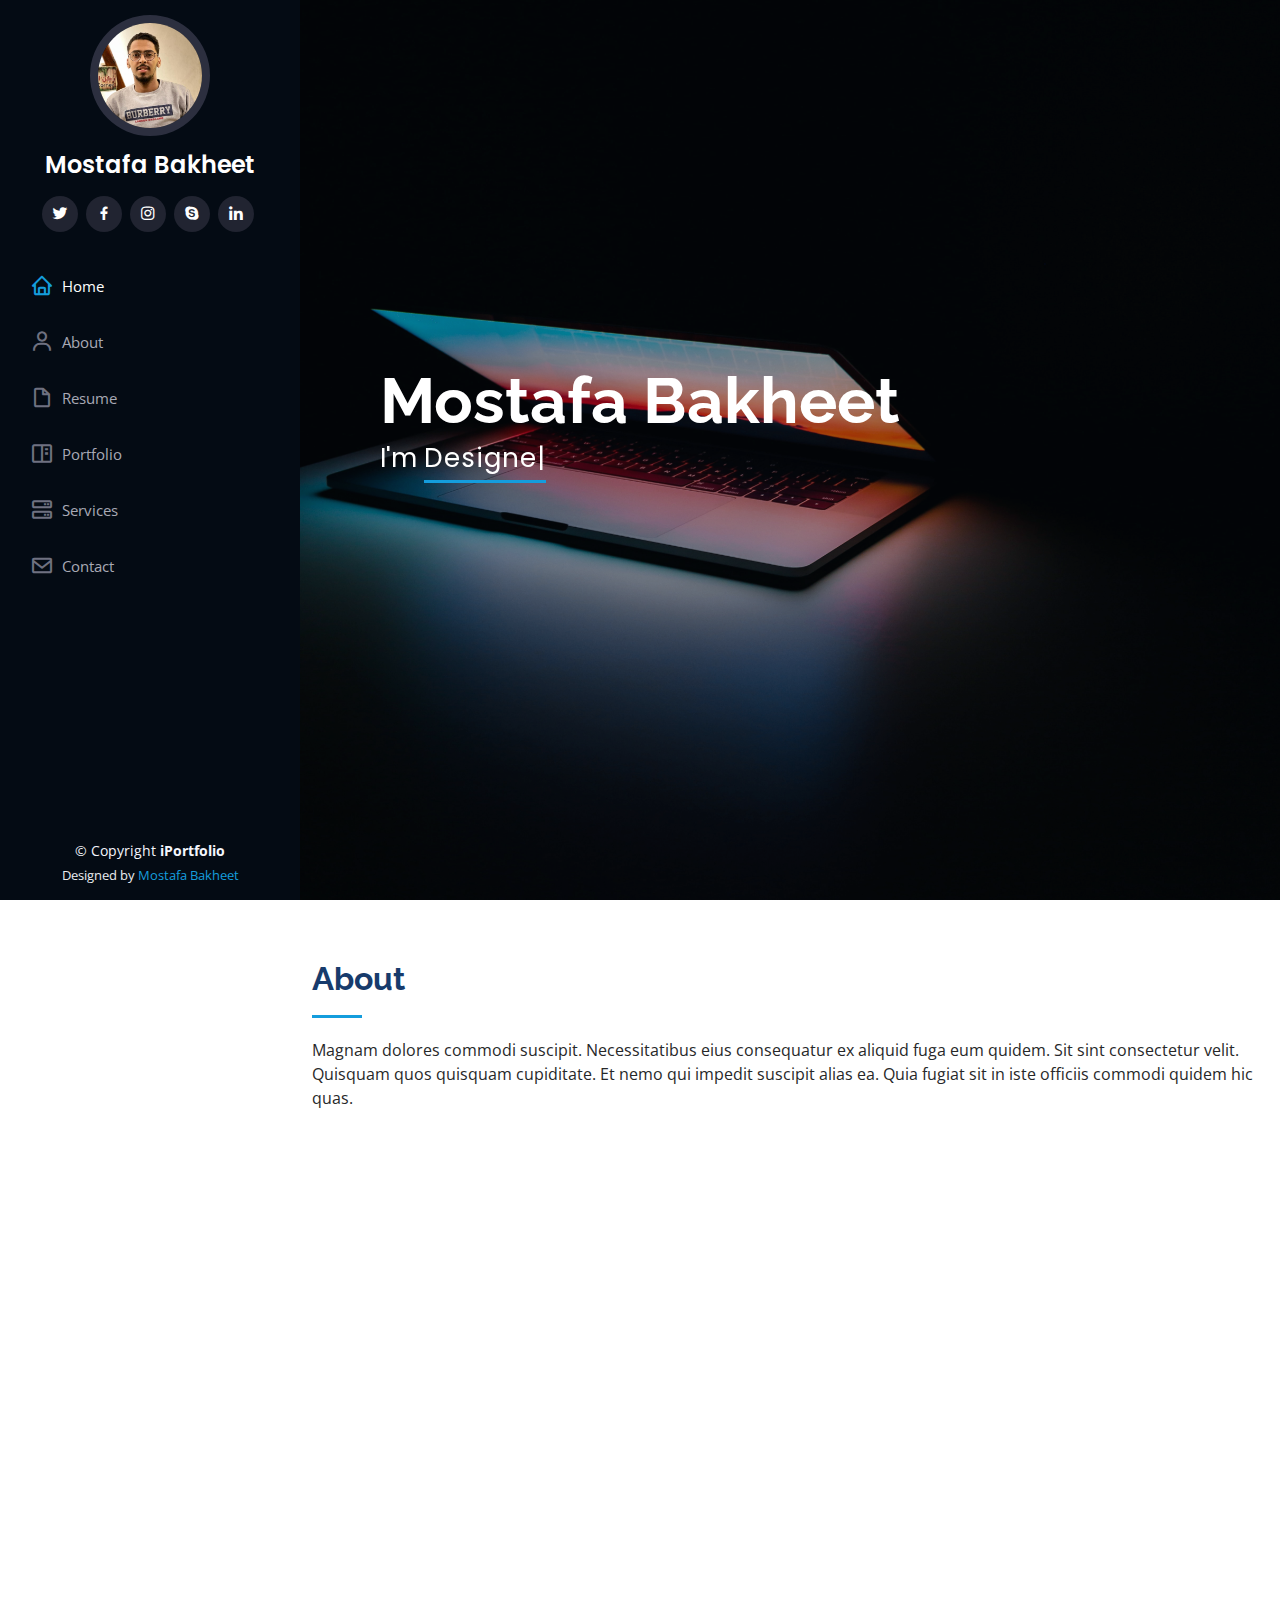
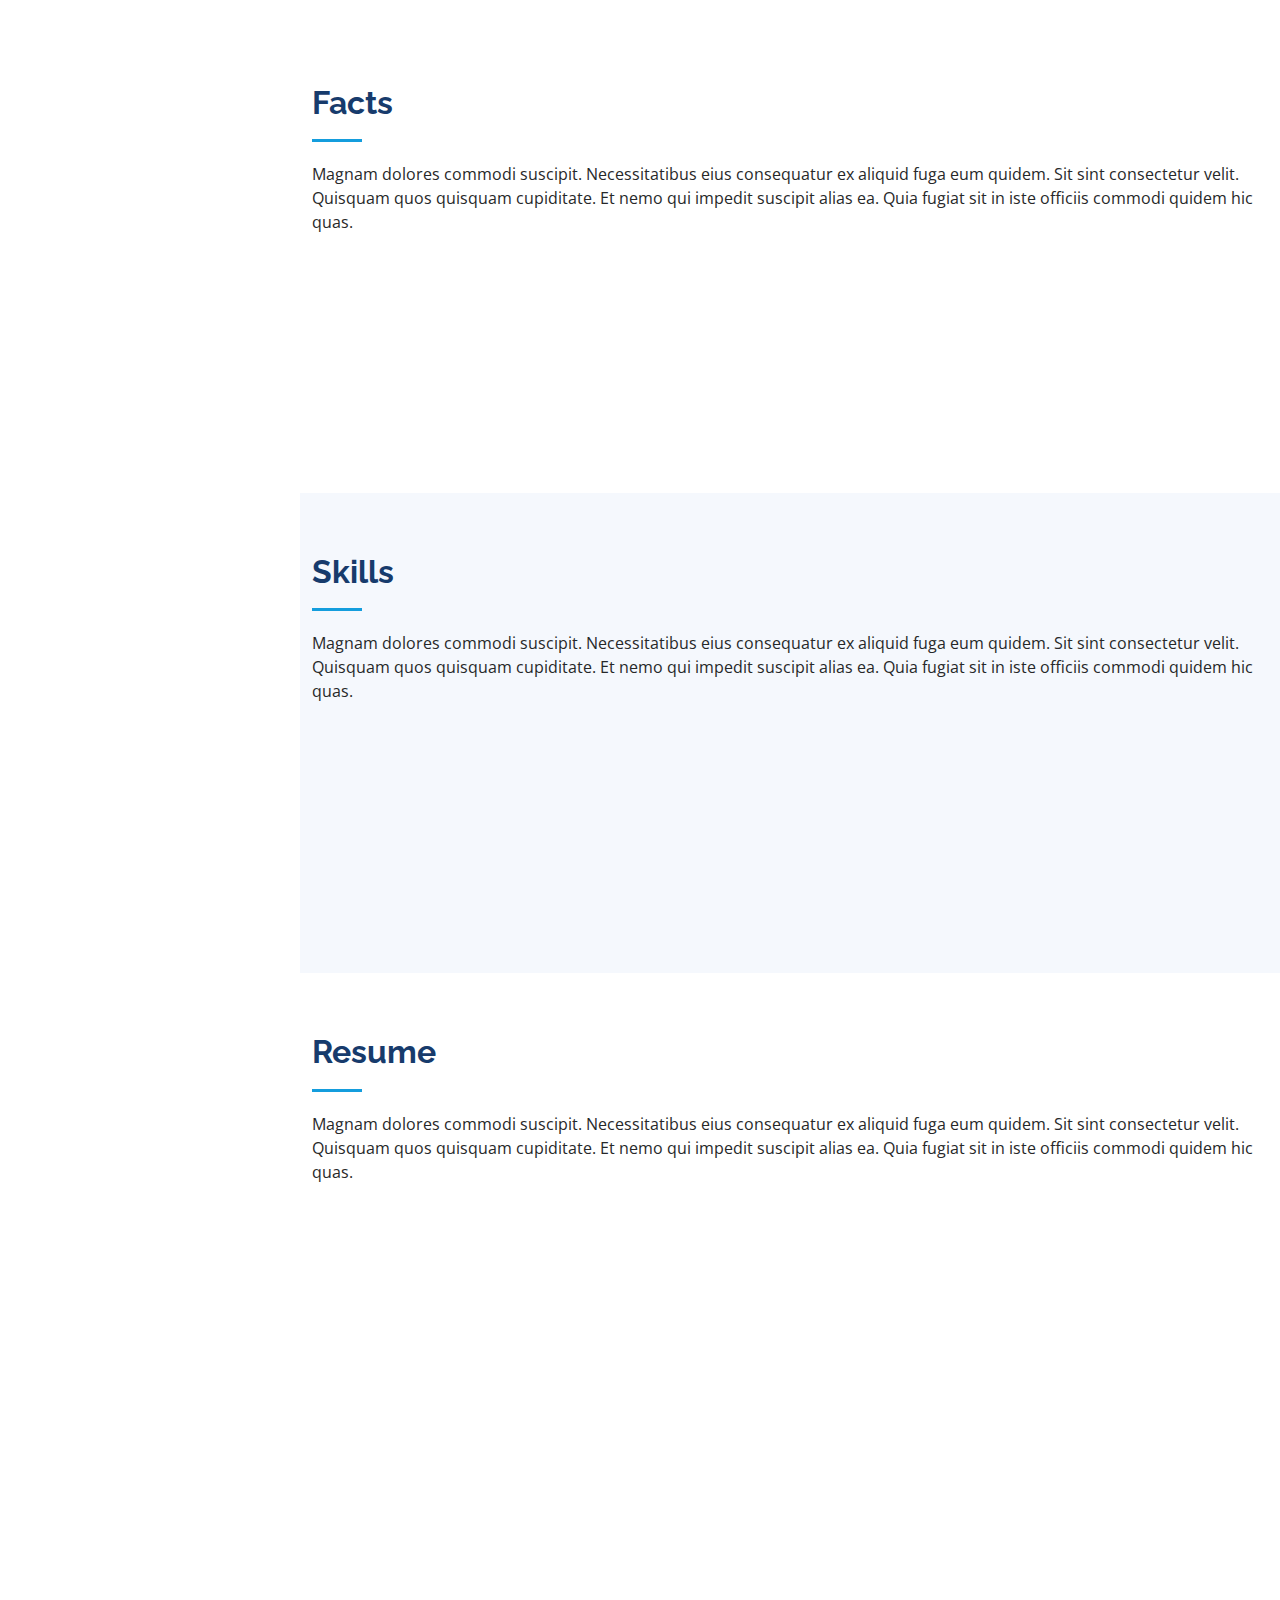
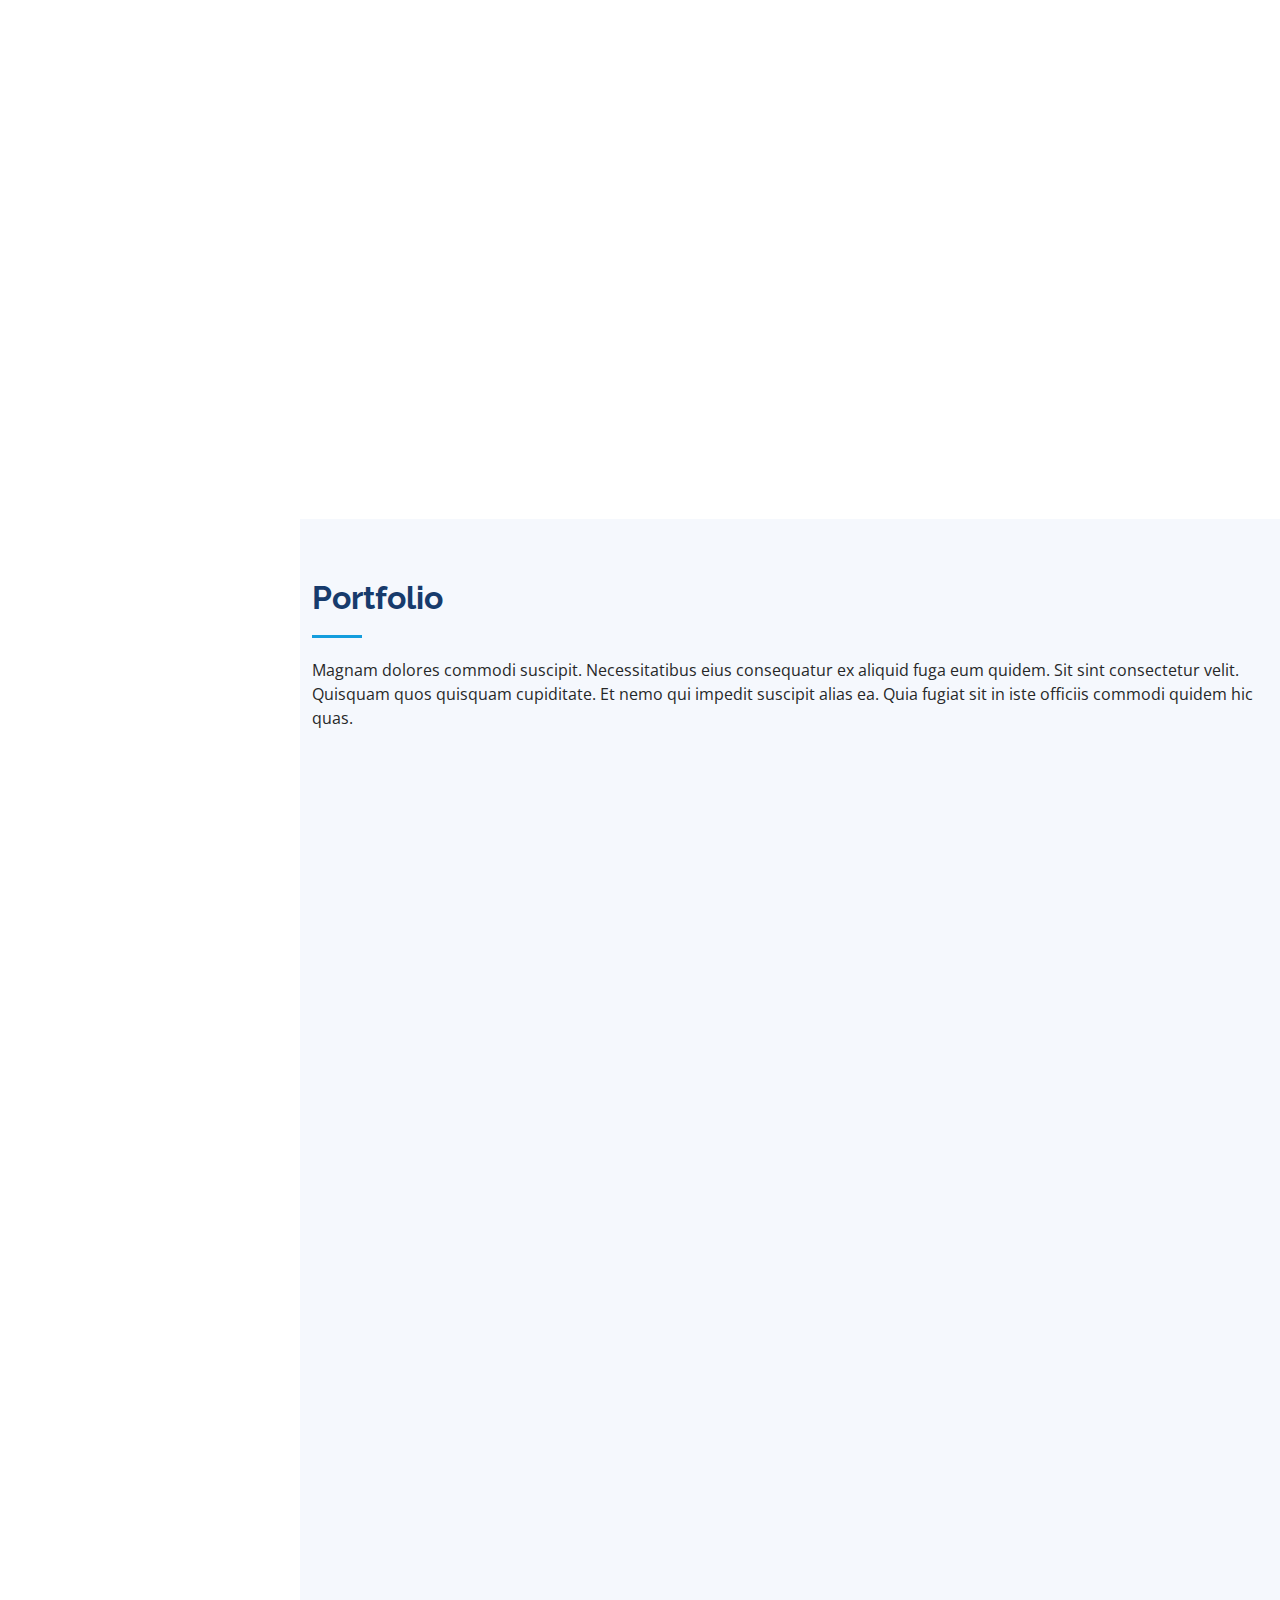
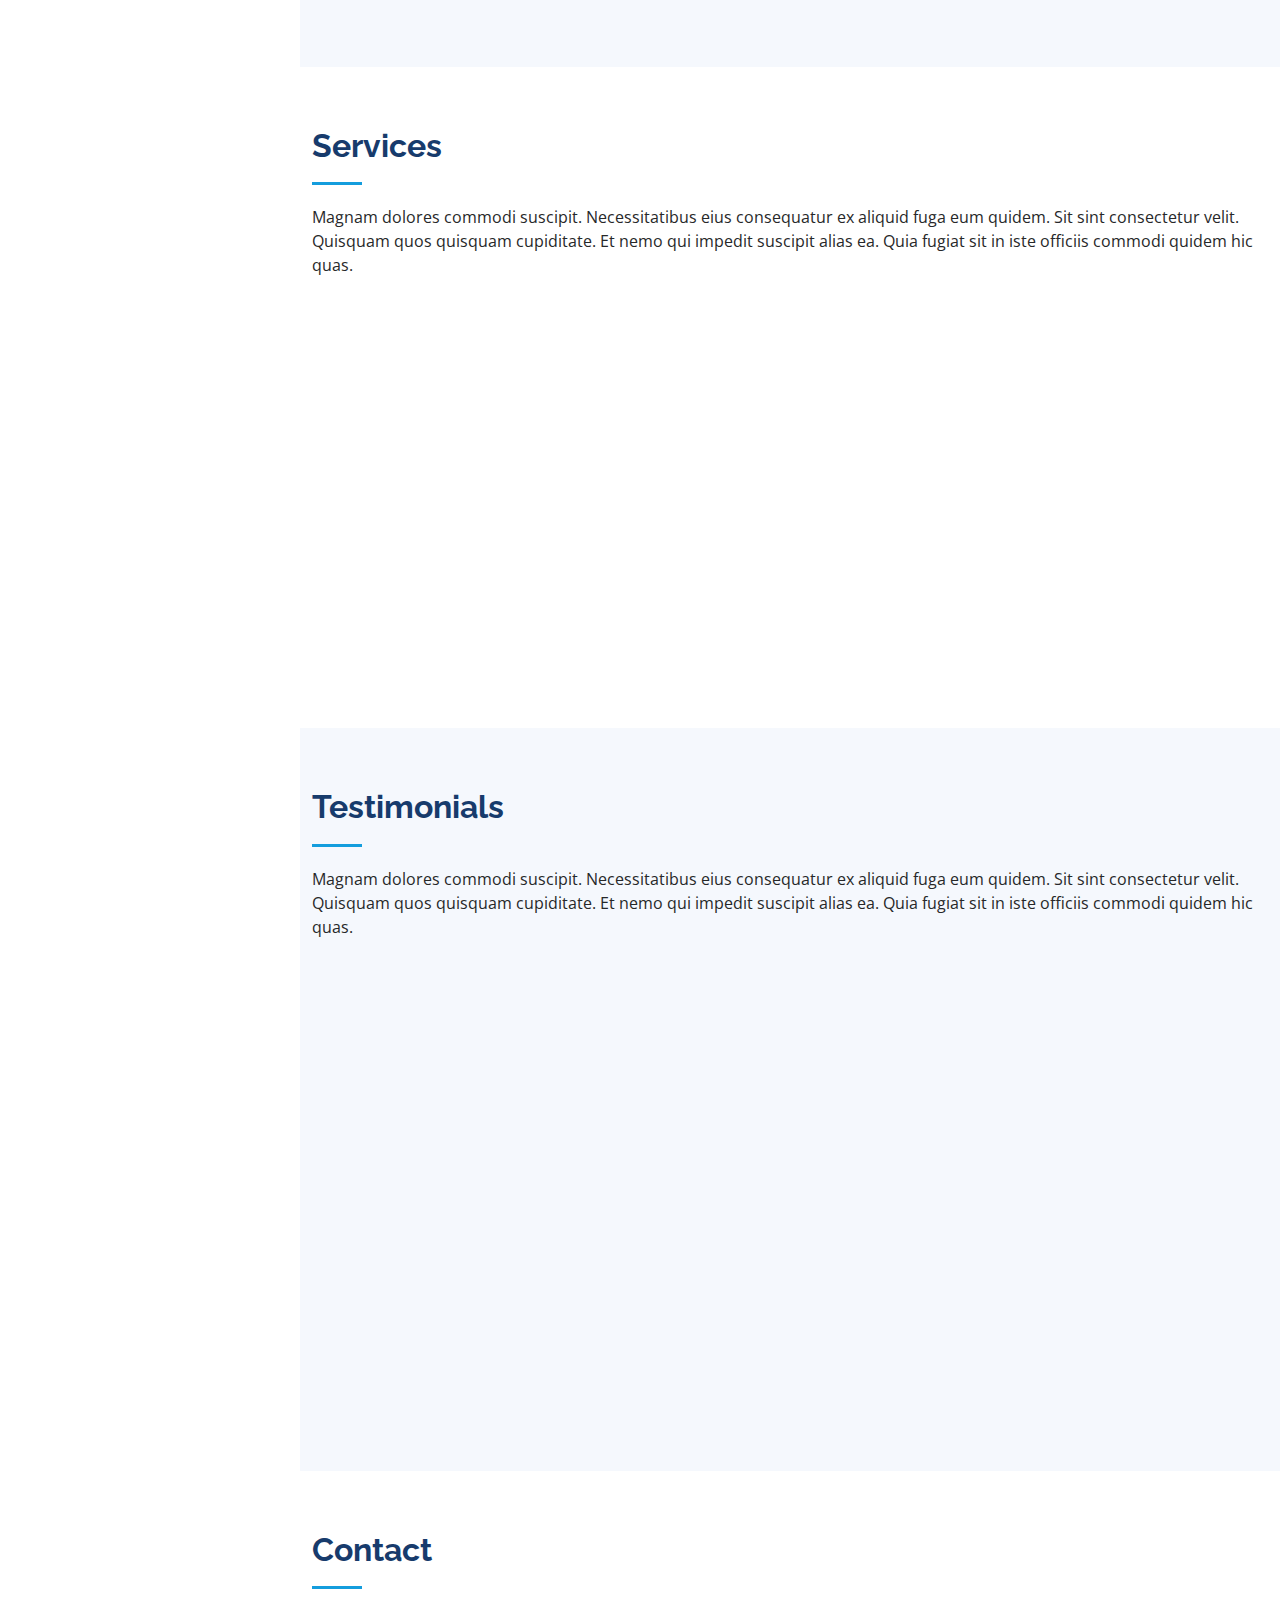
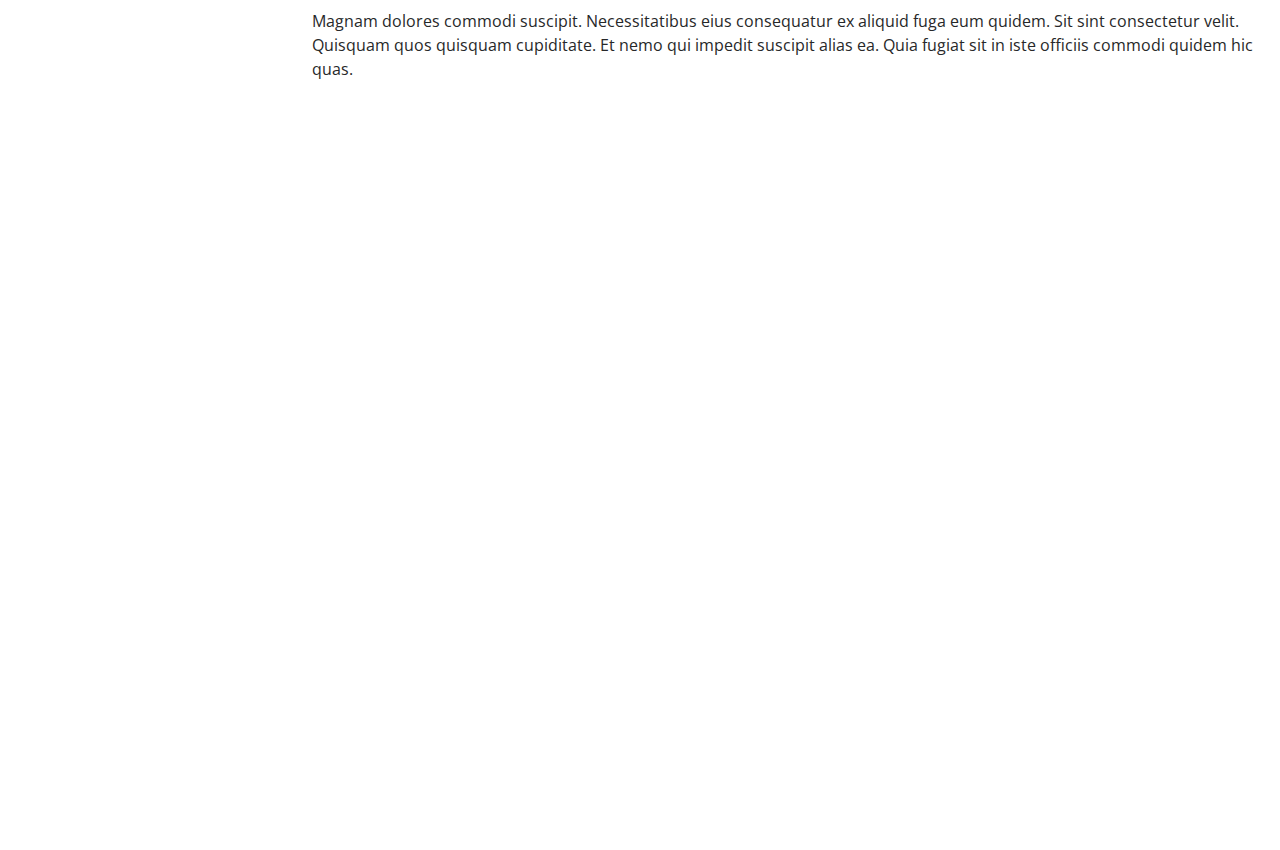
<file: index.html>
<!DOCTYPE html>
<html lang="en">

<head>
    <meta charset="utf-8">
    <meta content="width=device-width, initial-scale=1.0" name="viewport">

    <title>iPortfolio Bootstrap Template - Index</title>
    <meta content="" name="description">
    <meta content="" name="keywords">

    <!-- Favicons -->
    <link href="assets/img/favicon.png" rel="icon">
    <link href="assets/img/apple-touch-icon.png" rel="apple-touch-icon">

    <!-- Google Fonts -->
    <link href="https://fonts.googleapis.com/css?family=Open+Sans:300,300i,400,400i,600,600i,700,700i|Raleway:300,300i,400,400i,500,500i,600,600i,700,700i|Poppins:300,300i,400,400i,500,500i,600,600i,700,700i" rel="stylesheet">

    <!-- Vendor CSS Files -->
    <link href="assets/vendor/aos/aos.css" rel="stylesheet">
    <link href="assets/vendor/bootstrap/css/bootstrap.min.css" rel="stylesheet">
    <link href="assets/vendor/bootstrap-icons/bootstrap-icons.css" rel="stylesheet">
    <link href="assets/vendor/boxicons/css/boxicons.min.css" rel="stylesheet">
    <link href="assets/vendor/glightbox/css/glightbox.min.css" rel="stylesheet">
    <link href="assets/vendor/swiper/swiper-bundle.min.css" rel="stylesheet">

    <!-- Template Main CSS File -->
    <link href="assets/css/style.css" rel="stylesheet">

    <!-- =======================================================

  ======================================================== -->
</head>

<body>

    <!-- ======= Mobile nav toggle button ======= -->
    <i class="bi bi-list mobile-nav-toggle d-xl-none"></i>

    <!-- ======= Header ======= -->
    <header id="header">
        <div class="d-flex flex-column">

            <div class="profile">
                <img src="assets/img/profile-img.jpg" alt="" class="img-fluid rounded-circle">
                <h1 class="text-light"><a href="index.html">Mostafa Bakheet</a></h1>
                <div class="social-links mt-3 text-center">
                    <a href="#" class="twitter"><i class="bx bxl-twitter"></i></a>
                    <a href="#" class="facebook"><i class="bx bxl-facebook"></i></a>
                    <a href="#" class="instagram"><i class="bx bxl-instagram"></i></a>
                    <a href="#" class="google-plus"><i class="bx bxl-skype"></i></a>
                    <a href="#" class="linkedin"><i class="bx bxl-linkedin"></i></a>
                </div>
            </div>

            <nav id="navbar" class="nav-menu navbar">
                <ul>
                    <li><a href="#hero" class="nav-link scrollto active"><i class="bx bx-home"></i> <span>Home</span></a></li>
                    <li><a href="#about" class="nav-link scrollto"><i class="bx bx-user"></i> <span>About</span></a></li>
                    <li><a href="#resume" class="nav-link scrollto"><i class="bx bx-file-blank"></i> <span>Resume</span></a></li>
                    <li><a href="#portfolio" class="nav-link scrollto"><i class="bx bx-book-content"></i> <span>Portfolio</span></a></li>
                    <li><a href="#services" class="nav-link scrollto"><i class="bx bx-server"></i> <span>Services</span></a></li>
                    <li><a href="#contact" class="nav-link scrollto"><i class="bx bx-envelope"></i> <span>Contact</span></a></li>
                </ul>
            </nav>
            <!-- .nav-menu -->
        </div>
    </header>
    <!-- End Header -->

    <!-- ======= Hero Section ======= -->
    <section id="hero" class="d-flex flex-column justify-content-center align-items-center">
        <div class="hero-container" data-aos="fade-in">
            <h1>Mostafa Bakheet </h1>
            <p>I'm <span class="typed" data-typed-items="Designer, Developer, Freelancer, Photographer"></span></p>
        </div>
    </section>
    <!-- End Hero -->

    <main id="main">

        <!-- ======= About Section ======= -->
        <section id="about" class="about">
            <div class="container">

                <div class="section-title">
                    <h2>About</h2>
                    <p>Magnam dolores commodi suscipit. Necessitatibus eius consequatur ex aliquid fuga eum quidem. Sit sint consectetur velit. Quisquam quos quisquam cupiditate. Et nemo qui impedit suscipit alias ea. Quia fugiat sit in iste officiis commodi
                        quidem hic quas.</p>
                </div>

                <div class="row">
                    <div class="col-lg-4" data-aos="fade-right">
                        <img src="assets/img/profile-img.jpg" class="img-fluid" alt="">
                    </div>
                    <div class="col-lg-8 pt-4 pt-lg-0 content" data-aos="fade-left">
                        <h3> Web Developer.</h3>
                        <p class="fst-italic">
                            Lorem ipsum dolor sit amet, consectetur adipiscing elit, sed do eiusmod tempor incididunt ut labore et dolore magna aliqua.
                        </p>
                        <div class="row">
                            <div class="col-lg-6">
                                <ul>
                                    <li><i class="bi bi-chevron-right"></i> <strong>Birthday:</strong> <span>1 March 2003</span></li>
                                    <li><i class="bi bi-chevron-right"></i> <strong>Website:</strong> <span>https://github.com/Mostafa-Bakheet</span></li>
                                    <li><i class="bi bi-chevron-right"></i> <strong>Phone:</strong> <span>+201032025773</span></li>
                                    <li><i class="bi bi-chevron-right"></i> <strong>City:</strong> <span>Sohag, EGY</span></li>
                                </ul>
                            </div>
                            <div class="col-lg-6">
                                <ul>
                                    <li><i class="bi bi-chevron-right"></i> <strong>Age:</strong> <span>20</span></li>
                                    <li><i class="bi bi-chevron-right"></i> <strong>Degree:</strong> <span>Student</span></li>
                                    <li><i class="bi bi-chevron-right"></i> <strong>PhEmailone:</strong> <span>mostafasaadq2@gmail.com</span></li>
                                    <li><i class="bi bi-chevron-right"></i> <strong>Freelance:</strong> <span>Available</span></li>
                                </ul>
                            </div>
                        </div>
                        <p>
                            Officiis eligendi itaque labore et dolorum mollitia officiis optio vero. Quisquam sunt adipisci omnis et ut. Nulla accusantium dolor incidunt officia tempore. Et eius omnis. Cupiditate ut dicta maxime officiis quidem quia. Sed et consectetur qui quia
                            repellendus itaque neque. Aliquid amet quidem ut quaerat cupiditate. Ab et eum qui repellendus omnis culpa magni laudantium dolores.
                        </p>
                    </div>
                </div>

            </div>
        </section>
        <!-- End About Section -->

        <!-- ======= Facts Section ======= -->
        <section id="facts" class="facts">
            <div class="container">

                <div class="section-title">
                    <h2>Facts</h2>
                    <p>Magnam dolores commodi suscipit. Necessitatibus eius consequatur ex aliquid fuga eum quidem. Sit sint consectetur velit. Quisquam quos quisquam cupiditate. Et nemo qui impedit suscipit alias ea. Quia fugiat sit in iste officiis commodi
                        quidem hic quas.</p>
                </div>

                <div class="row no-gutters">

                    <div class="col-lg-3 col-md-6 d-md-flex align-items-md-stretch" data-aos="fade-up">
                        <div class="count-box">
                            <i class="bi bi-emoji-smile"></i>
                            <span data-purecounter-start="0" data-purecounter-end="232" data-purecounter-duration="1" class="purecounter"></span>
                            <p><strong>Happy Clients</strong> consequuntur quae</p>
                        </div>
                    </div>

                    <div class="col-lg-3 col-md-6 d-md-flex align-items-md-stretch" data-aos="fade-up" data-aos-delay="100">
                        <div class="count-box">
                            <i class="bi bi-journal-richtext"></i>
                            <span data-purecounter-start="0" data-purecounter-end="521" data-purecounter-duration="1" class="purecounter"></span>
                            <p><strong>Projects</strong> adipisci atque cum quia aut</p>
                        </div>
                    </div>

                    <div class="col-lg-3 col-md-6 d-md-flex align-items-md-stretch" data-aos="fade-up" data-aos-delay="200">
                        <div class="count-box">
                            <i class="bi bi-headset"></i>
                            <span data-purecounter-start="0" data-purecounter-end="1453" data-purecounter-duration="1" class="purecounter"></span>
                            <p><strong>Hours Of Support</strong> aut commodi quaerat</p>
                        </div>
                    </div>

                    <div class="col-lg-3 col-md-6 d-md-flex align-items-md-stretch" data-aos="fade-up" data-aos-delay="300">
                        <div class="count-box">
                            <i class="bi bi-people"></i>
                            <span data-purecounter-start="0" data-purecounter-end="32" data-purecounter-duration="1" class="purecounter"></span>
                            <p><strong>Hard Workers</strong> rerum asperiores dolor</p>
                        </div>
                    </div>

                </div>

            </div>
        </section>
        <!-- End Facts Section -->

        <!-- ======= Skills Section ======= -->
        <section id="skills" class="skills section-bg">
            <div class="container">

                <div class="section-title">
                    <h2>Skills</h2>
                    <p>Magnam dolores commodi suscipit. Necessitatibus eius consequatur ex aliquid fuga eum quidem. Sit sint consectetur velit. Quisquam quos quisquam cupiditate. Et nemo qui impedit suscipit alias ea. Quia fugiat sit in iste officiis commodi
                        quidem hic quas.</p>
                </div>

                <div class="row skills-content">

                    <div class="col-lg-6" data-aos="fade-up">

                        <div class="progress">
                            <span class="skill">HTML <i class="val">100%</i></span>
                            <div class="progress-bar-wrap">
                                <div class="progress-bar" role="progressbar" aria-valuenow="100" aria-valuemin="0" aria-valuemax="100"></div>
                            </div>
                        </div>

                        <div class="progress">
                            <span class="skill">CSS <i class="val">90%</i></span>
                            <div class="progress-bar-wrap">
                                <div class="progress-bar" role="progressbar" aria-valuenow="90" aria-valuemin="0" aria-valuemax="100"></div>
                            </div>
                        </div>

                        <div class="progress">
                            <span class="skill">JavaScript <i class="val">60%</i></span>
                            <div class="progress-bar-wrap">
                                <div class="progress-bar" role="progressbar" aria-valuenow="60" aria-valuemin="0" aria-valuemax="100"></div>
                            </div>
                        </div>

                    </div>

                    <div class="col-lg-6" data-aos="fade-up" data-aos-delay="100">

                        <div class="progress">
                            <span class="skill">PHP <i class="val">80%</i></span>
                            <div class="progress-bar-wrap">
                                <div class="progress-bar" role="progressbar" aria-valuenow="80" aria-valuemin="0" aria-valuemax="100"></div>
                            </div>
                        </div>

                        <div class="progress">
                            <span class="skill">WordPress/CMS <i class="val">90%</i></span>
                            <div class="progress-bar-wrap">
                                <div class="progress-bar" role="progressbar" aria-valuenow="90" aria-valuemin="0" aria-valuemax="100"></div>
                            </div>
                        </div>

                        <div class="progress">
                            <span class="skill">Photoshop <i class="val">55%</i></span>
                            <div class="progress-bar-wrap">
                                <div class="progress-bar" role="progressbar" aria-valuenow="55" aria-valuemin="0" aria-valuemax="100"></div>
                            </div>
                        </div>

                    </div>

                </div>

            </div>
        </section>
        <!-- End Skills Section -->

        <!-- ======= Resume Section ======= -->
        <section id="resume" class="resume">
            <div class="container">

                <div class="section-title">
                    <h2>Resume</h2>
                    <p>Magnam dolores commodi suscipit. Necessitatibus eius consequatur ex aliquid fuga eum quidem. Sit sint consectetur velit. Quisquam quos quisquam cupiditate. Et nemo qui impedit suscipit alias ea. Quia fugiat sit in iste officiis commodi
                        quidem hic quas.</p>
                </div>

                <div class="row">
                    <div class="col-lg-6" data-aos="fade-up">
                        <h3 class="resume-title">Sumary</h3>
                        <div class="resume-item pb-0">
                            <h4> Mostafa Bakheet</h4>
                            <p><em>Innovative and deadline-driven Graphic Designer with 3+ years of experience designing and developing user-centered digital/print marketing material from initial concept to final, polished deliverable.</em></p>
                            <ul>
                                <li>Portland par 127,Orlando, FL</li>
                                <li>(123) 456-7891</li>
                                <li>alice.barkley@example.com</li>
                            </ul>
                        </div>

                        <h3 class="resume-title">Education</h3>
                        <div class="resume-item">
                            <h4>Master of Fine Arts &amp; Graphic Design</h4>
                            <h5>2015 - 2016</h5>
                            <p><em>Rochester Institute of Technology, Rochester, </em></p>
                            <p>Qui deserunt veniam. Et sed aliquam labore tempore sed quisquam iusto autem sit. Ea vero voluptatum qui ut dignissimos deleniti nerada porti sand markend</p>
                        </div>
                        <div class="resume-item">
                            <h4>Bachelor of Fine Arts &amp; Graphic Design</h4>
                            <h5>2010 - 2014</h5>
                            <p><em>Rochester Institute of Technology, Rochester, </em></p>
                            <p>Quia nobis sequi est occaecati aut. Repudiandae et iusto quae reiciendis et quis Eius vel ratione eius unde vitae rerum voluptates asperiores voluptatem Earum molestiae consequatur neque etlon sader mart dila</p>
                        </div>
                    </div>
                    <div class="col-lg-6" data-aos="fade-up" data-aos-delay="100">
                        <h3 class="resume-title">Professional Experience</h3>
                        <div class="resume-item">
                            <h4>Senior graphic design specialist</h4>
                            <h5>2019 - Present</h5>
                            <p><em>Experion,  </em></p>
                            <ul>
                                <li>Lead in the design, development, and implementation of the graphic, layout, and production communication materials</li>
                                <li>Delegate tasks to the 7 members of the design team and provide counsel on all aspects of the project. </li>
                                <li>Supervise the assessment of all graphic materials in order to ensure quality and accuracy of the design</li>
                                <li>Oversee the efficient use of production project budgets ranging from $2,000 - $25,000</li>
                            </ul>
                        </div>
                        <div class="resume-item">
                            <h4>Graphic design specialist</h4>
                            <h5>2017 - 2018</h5>
                            <p><em>Stepping Stone Advertising, </em></p>
                            <ul>
                                <li>Developed numerous marketing programs (logos, brochures,infographics, presentations, and advertisements).</li>
                                <li>Managed up to 5 projects or tasks at a given time while under pressure</li>
                                <li>Recommended and consulted with clients on the most appropriate graphic design</li>
                                <li>Created 4+ design presentations and proposals a month for clients and account managers</li>
                            </ul>
                        </div>
                    </div>
                </div>

            </div>
        </section>
        <!-- End Resume Section -->

        <!-- ======= Portfolio Section ======= -->
        <section id="portfolio" class="portfolio section-bg">
            <div class="container">

                <div class="section-title">
                    <h2>Portfolio</h2>
                    <p>Magnam dolores commodi suscipit. Necessitatibus eius consequatur ex aliquid fuga eum quidem. Sit sint consectetur velit. Quisquam quos quisquam cupiditate. Et nemo qui impedit suscipit alias ea. Quia fugiat sit in iste officiis commodi
                        quidem hic quas.</p>
                </div>

                <div class="row" data-aos="fade-up">
                    <div class="col-lg-12 d-flex justify-content-center">
                        <ul id="portfolio-flters">
                            <li data-filter="*" class="filter-active">All</li>
                            <li data-filter=".filter-app">App</li>
                            <li data-filter=".filter-card">Card</li>
                            <li data-filter=".filter-web">Web</li>
                        </ul>
                    </div>
                </div>

                <div class="row portfolio-container" data-aos="fade-up" data-aos-delay="100">

                    <div class="col-lg-4 col-md-6 portfolio-item filter-app">
                        <div class="portfolio-wrap">
                            <img src="assets/img/portfolio/portfolio-1.jpg" class="img-fluid" alt="">
                            <div class="portfolio-links">
                                <a href="assets/img/portfolio/portfolio-1.jpg" data-gallery="portfolioGallery" class="portfolio-lightbox" title="App 1"><i class="bx bx-plus"></i></a>
                                <a href="portfolio-details.html" title="More Details"><i class="bx bx-link"></i></a>
                            </div>
                        </div>
                    </div>

                    <div class="col-lg-4 col-md-6 portfolio-item filter-web">
                        <div class="portfolio-wrap">
                            <img src="assets/img/portfolio/portfolio-2.jpg" class="img-fluid" alt="">
                            <div class="portfolio-links">
                                <a href="assets/img/portfolio/portfolio-2.jpg" data-gallery="portfolioGallery" class="portfolio-lightbox" title="Web 3"><i class="bx bx-plus"></i></a>
                                <a href="portfolio-details.html" title="More Details"><i class="bx bx-link"></i></a>
                            </div>
                        </div>
                    </div>

                    <div class="col-lg-4 col-md-6 portfolio-item filter-app">
                        <div class="portfolio-wrap">
                            <img src="assets/img/portfolio/portfolio-3.jpg" class="img-fluid" alt="">
                            <div class="portfolio-links">
                                <a href="assets/img/portfolio/portfolio-3.jpg" data-gallery="portfolioGallery" class="portfolio-lightbox" title="App 2"><i class="bx bx-plus"></i></a>
                                <a href="portfolio-details.html" title="More Details"><i class="bx bx-link"></i></a>
                            </div>
                        </div>
                    </div>

                    <div class="col-lg-4 col-md-6 portfolio-item filter-card">
                        <div class="portfolio-wrap">
                            <img src="assets/img/portfolio/portfolio-4.jpg" class="img-fluid" alt="">
                            <div class="portfolio-links">
                                <a href="assets/img/portfolio/portfolio-4.jpg" data-gallery="portfolioGallery" class="portfolio-lightbox" title="Card 2"><i class="bx bx-plus"></i></a>
                                <a href="portfolio-details.html" title="More Details"><i class="bx bx-link"></i></a>
                            </div>
                        </div>
                    </div>

                    <div class="col-lg-4 col-md-6 portfolio-item filter-web">
                        <div class="portfolio-wrap">
                            <img src="assets/img/portfolio/portfolio-5.jpg" class="img-fluid" alt="">
                            <div class="portfolio-links">
                                <a href="assets/img/portfolio/portfolio-5.jpg" data-gallery="portfolioGallery" class="portfolio-lightbox" title="Web 2"><i class="bx bx-plus"></i></a>
                                <a href="portfolio-details.html" title="More Details"><i class="bx bx-link"></i></a>
                            </div>
                        </div>
                    </div>

                    <div class="col-lg-4 col-md-6 portfolio-item filter-app">
                        <div class="portfolio-wrap">
                            <img src="assets/img/portfolio/portfolio-6.jpg" class="img-fluid" alt="">
                            <div class="portfolio-links">
                                <a href="assets/img/portfolio/portfolio-6.jpg" data-gallery="portfolioGallery" class="portfolio-lightbox" title="App 3"><i class="bx bx-plus"></i></a>
                                <a href="portfolio-details.html" title="More Details"><i class="bx bx-link"></i></a>
                            </div>
                        </div>
                    </div>

                    <div class="col-lg-4 col-md-6 portfolio-item filter-card">
                        <div class="portfolio-wrap">
                            <img src="assets/img/portfolio/portfolio-7.jpg" class="img-fluid" alt="">
                            <div class="portfolio-links">
                                <a href="assets/img/portfolio/portfolio-7.jpg" data-gallery="portfolioGallery" class="portfolio-lightbox" title="Card 1"><i class="bx bx-plus"></i></a>
                                <a href="portfolio-details.html" title="More Details"><i class="bx bx-link"></i></a>
                            </div>
                        </div>
                    </div>

                    <div class="col-lg-4 col-md-6 portfolio-item filter-card">
                        <div class="portfolio-wrap">
                            <img src="assets/img/portfolio/portfolio-8.jpg" class="img-fluid" alt="">
                            <div class="portfolio-links">
                                <a href="assets/img/portfolio/portfolio-8.jpg" data-gallery="portfolioGallery" class="portfolio-lightbox" title="Card 3"><i class="bx bx-plus"></i></a>
                                <a href="portfolio-details.html" title="More Details"><i class="bx bx-link"></i></a>
                            </div>
                        </div>
                    </div>

                    <div class="col-lg-4 col-md-6 portfolio-item filter-web">
                        <div class="portfolio-wrap">
                            <img src="assets/img/portfolio/portfolio-9.jpg" class="img-fluid" alt="">
                            <div class="portfolio-links">
                                <a href="assets/img/portfolio/portfolio-9.jpg" data-gallery="portfolioGallery" class="portfolio-lightbox" title="Web 3"><i class="bx bx-plus"></i></a>
                                <a href="portfolio-details.html" title="More Details"><i class="bx bx-link"></i></a>
                            </div>
                        </div>
                    </div>

                </div>

            </div>
        </section>
        <!-- End Portfolio Section -->

        <!-- ======= Services Section ======= -->
        <section id="services" class="services">
            <div class="container">

                <div class="section-title">
                    <h2>Services</h2>
                    <p>Magnam dolores commodi suscipit. Necessitatibus eius consequatur ex aliquid fuga eum quidem. Sit sint consectetur velit. Quisquam quos quisquam cupiditate. Et nemo qui impedit suscipit alias ea. Quia fugiat sit in iste officiis commodi
                        quidem hic quas.</p>
                </div>

                <div class="row">
                    <div class="col-lg-4 col-md-6 icon-box" data-aos="fade-up">
                        <div class="icon"><i class="bi bi-briefcase"></i></div>
                        <h4 class="title"><a href="">Lorem Ipsum</a></h4>
                        <p class="description">Voluptatum deleniti atque corrupti quos dolores et quas molestias excepturi sint occaecati cupiditate non provident</p>
                    </div>
                    <div class="col-lg-4 col-md-6 icon-box" data-aos="fade-up" data-aos-delay="100">
                        <div class="icon"><i class="bi bi-card-checklist"></i></div>
                        <h4 class="title"><a href="">Dolor Sitema</a></h4>
                        <p class="description">Minim veniam, quis nostrud exercitation ullamco laboris nisi ut aliquip ex ea commodo consequat tarad limino ata</p>
                    </div>
                    <div class="col-lg-4 col-md-6 icon-box" data-aos="fade-up" data-aos-delay="200">
                        <div class="icon"><i class="bi bi-bar-chart"></i></div>
                        <h4 class="title"><a href="">Sed ut perspiciatis</a></h4>
                        <p class="description">Duis aute irure dolor in reprehenderit in voluptate velit esse cillum dolore eu fugiat nulla pariatur</p>
                    </div>
                    <div class="col-lg-4 col-md-6 icon-box" data-aos="fade-up" data-aos-delay="300">
                        <div class="icon"><i class="bi bi-binoculars"></i></div>
                        <h4 class="title"><a href="">Magni Dolores</a></h4>
                        <p class="description">Excepteur sint occaecat cupidatat non proident, sunt in culpa qui officia deserunt mollit anim id est laborum</p>
                    </div>
                    <div class="col-lg-4 col-md-6 icon-box" data-aos="fade-up" data-aos-delay="400">
                        <div class="icon"><i class="bi bi-brightness-high"></i></div>
                        <h4 class="title"><a href="">Nemo Enim</a></h4>
                        <p class="description">At vero eos et accusamus et iusto odio dignissimos ducimus qui blanditiis praesentium voluptatum deleniti atque</p>
                    </div>
                    <div class="col-lg-4 col-md-6 icon-box" data-aos="fade-up" data-aos-delay="500">
                        <div class="icon"><i class="bi bi-calendar4-week"></i></div>
                        <h4 class="title"><a href="">Eiusmod Tempor</a></h4>
                        <p class="description">Et harum quidem rerum facilis est et expedita distinctio. Nam libero tempore, cum soluta nobis est eligendi</p>
                    </div>
                </div>

            </div>
        </section>
        <!-- End Services Section -->

        <!-- ======= Testimonials Section ======= -->
        <section id="testimonials" class="testimonials section-bg">
            <div class="container">

                <div class="section-title">
                    <h2>Testimonials</h2>
                    <p>Magnam dolores commodi suscipit. Necessitatibus eius consequatur ex aliquid fuga eum quidem. Sit sint consectetur velit. Quisquam quos quisquam cupiditate. Et nemo qui impedit suscipit alias ea. Quia fugiat sit in iste officiis commodi
                        quidem hic quas.</p>
                </div>

                <div class="testimonials-slider swiper" data-aos="fade-up" data-aos-delay="100">
                    <div class="swiper-wrapper">

                        <div class="swiper-slide">
                            <div class="testimonial-item" data-aos="fade-up">
                                <p>
                                    <i York class="bx bxs-quote-alt-left quote-icon-left"></i> Proin iaculis purus consequat sem cure digni ssim donec porttitora entum suscipit rhoncus. Accusantium quam, ultricies eget id, aliquam eget nibh et. Maecen
                                    aliquam, risus at semper.
                                    <i class="bx bxs-quote-alt-right quote-icon-right"></i>
                                </p>
                                <img src="assets/img/testimonials/testimonials-1.jpg" class="testimonial-img" alt="">
                                <h3>Saul Goodman</h3>
                                <h4>Ceo &amp; Founder</h4>
                            </div>
                        </div>
                        <!-- End testimonial item -->

                        <div class="swiper-slide">
                            <div class="testimonial-item" data-aos="fade-up" data-aos-delay="100">
                                <p>
                                    <i class="bx bxs-quote-alt-left quote-icon-left"></i> Export tempor illum tamen malis malis eram quae irure esse labore quem cillum quid cillum eram malis quorum velit fore eram velit sunt aliqua noster fugiat irure
                                    amet legam anim culpa.
                                    <i class="bx bxs-quote-alt-right quote-icon-right"></i>
                                </p>
                                <img src="assets/img/testimonials/testimonials-2.jpg" class="testimonial-img" alt="">
                                <h3>Sara Wilsson</h3>
                                <h4>Designer</h4>
                            </div>
                        </div>
                        <!-- End testimonial item -->

                        <div class="swiper-slide">
                            <div class="testimonial-item" data-aos="fade-up" data-aos-delay="200">
                                <p>
                                    <i class="bx bxs-quote-alt-left quote-icon-left"></i> Enim nisi quem export duis labore cillum quae magna enim sint quorum nulla quem veniam duis minim tempor labore quem eram duis noster aute amet eram fore quis sint
                                    minim.
                                    <i class="bx bxs-quote-alt-right quote-icon-right"></i>
                                </p>
                                <img src="assets/img/testimonials/testimonials-3.jpg" class="testimonial-img" alt="">
                                <h3>Jena Karlis</h3>
                                <h4>Store Owner</h4>
                            </div>
                        </div>
                        <!-- End testimonial item -->

                        <div class="swiper-slide">
                            <div class="testimonial-item" data-aos="fade-up" data-aos-delay="300">
                                <p>
                                    <i class="bx bxs-quote-alt-left quote-icon-left"></i> Fugiat enim eram quae cillum dolore dolor amet nulla culpa multos export minim fugiat minim velit minim dolor enim duis veniam ipsum anim magna sunt elit fore quem
                                    dolore labore illum veniam.
                                    <i class="bx bxs-quote-alt-right quote-icon-right"></i>
                                </p>
                                <img src="assets/img/testimonials/testimonials-4.jpg" class="testimonial-img" alt="">
                                <h3>Matt Brandon</h3>
                                <h4>Freelancer</h4>
                            </div>
                        </div>
                        <!-- End testimonial item -->

                        <div class="swiper-slide">
                            <div class="testimonial-item" data-aos="fade-up" data-aos-delay="400">
                                <p>
                                    <i class="bx bxs-quote-alt-left quote-icon-left"></i> Quis quorum aliqua sint quem legam fore sunt eram irure aliqua veniam tempor noster veniam enim culpa labore duis sunt culpa nulla illum cillum fugiat legam esse
                                    veniam culpa fore nisi cillum quid.
                                    <i class="bx bxs-quote-alt-right quote-icon-right"></i>
                                </p>
                                <img src="assets/img/testimonials/testimonials-5.jpg" class="testimonial-img" alt="">
                                <h3>John Larson</h3>
                                <h4>Entrepreneur</h4>
                            </div>
                        </div>
                        <!-- End testimonial item -->

                    </div>
                    <div class="swiper-pagination"></div>
                </div>

            </div>
        </section>
        <!-- End Testimonials Section -->

        <!-- ======= Contact Section ======= -->
        <section id="contact" class="contact">
            <div class="container">

                <div class="section-title">
                    <h2>Contact</h2>
                    <p>Magnam dolores commodi suscipit. Necessitatibus eius consequatur ex aliquid fuga eum quidem. Sit sint consectetur velit. Quisquam quos quisquam cupiditate. Et nemo qui impedit suscipit alias ea. Quia fugiat sit in iste officiis commodi
                        quidem hic quas.</p>
                </div>

                <div class="row" data-aos="fade-in">

                    <div class="col-lg-5 d-flex align-items-stretch">
                        <div class="info">
                            <div class="address">
                                <i class="bi bi-geo-alt"></i>
                                <h4>Location:</h4>
                                <p>ELmaragha, Sohag, SHG 3166-2</p>
                            </div>

                            <div class="email">
                                <i class="bi bi-envelope"></i>
                                <h4>Email:</h4>
                                <p>mostafasaadq2@gmail.com</p>
                            </div>

                            <div class="phone">
                                <i class="bi bi-phone"></i>
                                <h4>Call:</h4>
                                <p>+20 10 320 25773</p>
                            </div>

                            <iframe src="https://www.google.com/maps/embed?pb=!1m14!1m12!1m3!1d1622.5773102419475!2d31.60027745933475!3d26.696131594005266!2m3!1f0!2f0!3f0!3m2!1i1024!2i768!4f13.1!5e0!3m2!1sar!2seg!4v1680095599171!5m2!1sar!2seg" frameborder="0" style="border:0; width: 100%; height: 290px;"
                                allowfullscreen>></iframe>
                        </div>

                    </div>

                    <div class="col-lg-7 mt-5 mt-lg-0 d-flex align-items-stretch">
                        <form action="forms/contact.php" method="post" role="form" class="php-email-form">
                            <div class="row">
                                <div class="form-group col-md-6">
                                    <label for="name">Your Name</label>
                                    <input type="text" name="name" class="form-control" id="name" required>
                                </div>
                                <div class="form-group col-md-6">
                                    <label for="name">Your Email</label>
                                    <input type="email" class="form-control" name="email" id="email" required>
                                </div>
                            </div>
                            <div class="form-group">
                                <label for="name">Subject</label>
                                <input type="text" class="form-control" name="subject" id="subject" required>
                            </div>
                            <div class="form-group">
                                <label for="name">Message</label>
                                <textarea class="form-control" name="message" rows="10" required></textarea>
                            </div>
                            <div class="my-3">
                                <div class="loading">Loading</div>
                                <div class="error-message"></div>
                                <div class="sent-message">Your message has been sent. Thank you!</div>
                            </div>
                            <div class="text-center"><button type="submit">Send Message</button></div>
                        </form>
                    </div>

                </div>

            </div>
        </section>
        <!-- End Contact Section -->

    </main>
    <!-- End #main -->

    <!-- ======= Footer ======= -->
    <footer id="footer">
        <div class="container">
            <div class="copyright">
                &copy; Copyright <strong><span>iPortfolio</span></strong>
            </div>
            <div class="credits">

                Designed by <a href="">Mostafa Bakheet</a>
            </div>
        </div>
    </footer>
    <!-- End  Footer -->

    <a href="#" class="back-to-top d-flex align-items-center justify-content-center"><i class="bi bi-arrow-up-short"></i></a>

    <!-- Vendor JS Files -->
    <script src="assets/vendor/purecounter/purecounter_vanilla.js"></script>
    <script src="assets/vendor/aos/aos.js"></script>
    <script src="assets/vendor/bootstrap/js/bootstrap.bundle.min.js"></script>
    <script src="assets/vendor/glightbox/js/glightbox.min.js"></script>
    <script src="assets/vendor/isotope-layout/isotope.pkgd.min.js"></script>
    <script src="assets/vendor/swiper/swiper-bundle.min.js"></script>
    <script src="assets/vendor/typed.js/typed.min.js"></script>
    <script src="assets/vendor/waypoints/noframework.waypoints.js"></script>
    <script src="assets/vendor/php-email-form/validate.js"></script>

    <!-- Template Main JS File -->
    <script src="assets/js/main.js"></script>

</body>

</html>
</file>
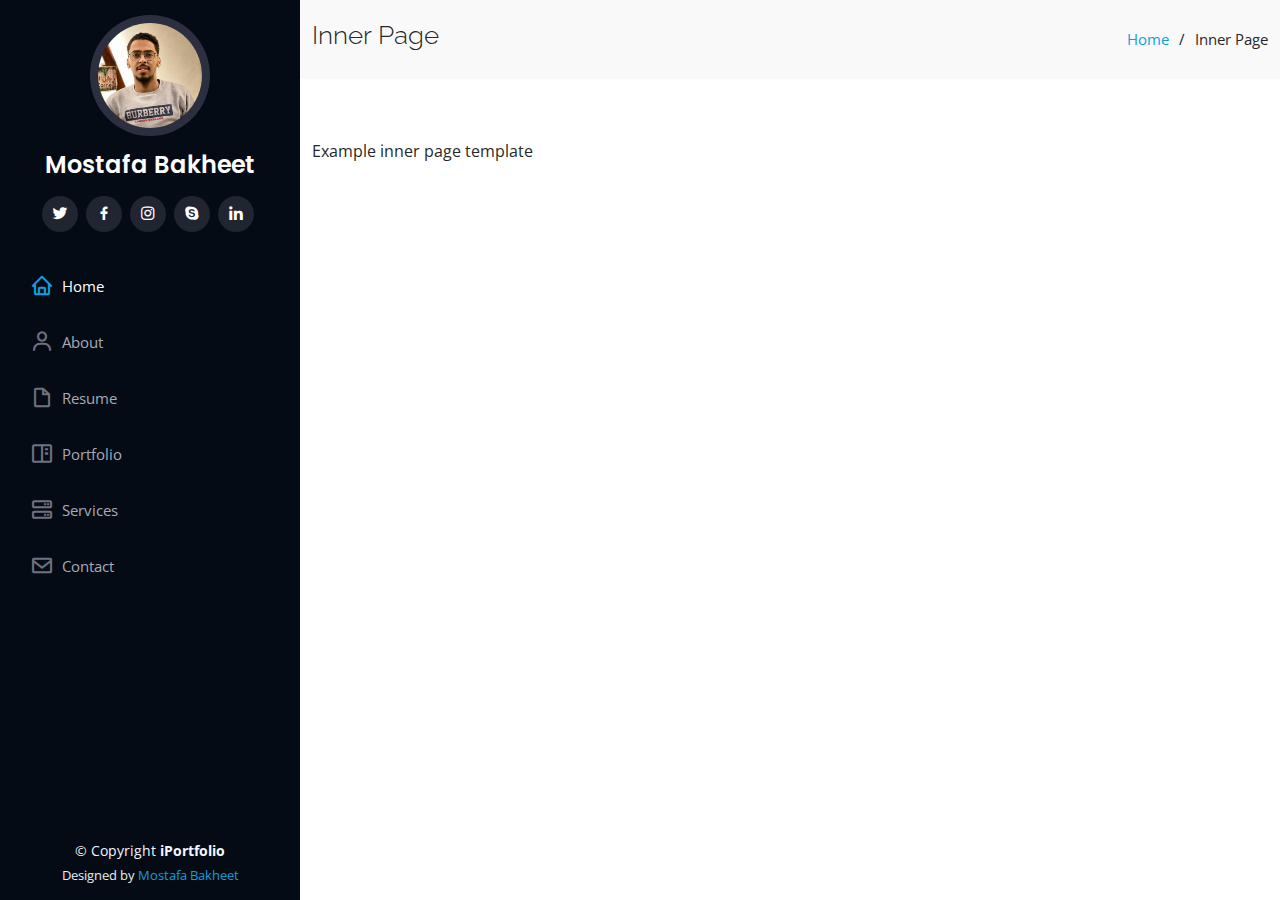
<file: inner-page.html>
<!DOCTYPE html>
<html lang="en">

<head>
    <meta charset="utf-8">
    <meta content="width=device-width, initial-scale=1.0" name="viewport">

    <title>Inner Page - iPortfolio Bootstrap Template</title>
    <meta content="" name="description">
    <meta content="" name="keywords">

    <!-- Favicons -->
    <link href="assets/img/favicon.png" rel="icon">
    <link href="assets/img/apple-touch-icon.png" rel="apple-touch-icon">

    <!-- Google Fonts -->
    <link href="https://fonts.googleapis.com/css?family=Open+Sans:300,300i,400,400i,600,600i,700,700i|Raleway:300,300i,400,400i,500,500i,600,600i,700,700i|Poppins:300,300i,400,400i,500,500i,600,600i,700,700i" rel="stylesheet">

    <!-- Vendor CSS Files -->
    <link href="assets/vendor/aos/aos.css" rel="stylesheet">
    <link href="assets/vendor/bootstrap/css/bootstrap.min.css" rel="stylesheet">
    <link href="assets/vendor/bootstrap-icons/bootstrap-icons.css" rel="stylesheet">
    <link href="assets/vendor/boxicons/css/boxicons.min.css" rel="stylesheet">
    <link href="assets/vendor/glightbox/css/glightbox.min.css" rel="stylesheet">
    <link href="assets/vendor/swiper/swiper-bundle.min.css" rel="stylesheet">

    <!-- Template Main CSS File -->
    <link href="assets/css/style.css" rel="stylesheet">


</head>

<body>

    <!-- ======= Mobile nav toggle button ======= -->
    <i class="bi bi-list mobile-nav-toggle d-xl-none"></i>

    <!-- ======= Header ======= -->
    <header id="header">
        <div class="d-flex flex-column">

            <div class="profile">
                <img src="assets/img/profile-img.jpg" alt="" class="img-fluid rounded-circle">
                <h1 class="text-light"><a href="index.html">Mostafa Bakheet </a></h1>
                <div class="social-links mt-3 text-center">
                    <a href="#" class="twitter"><i class="bx bxl-twitter"></i></a>
                    <a href="#" class="facebook"><i class="bx bxl-facebook"></i></a>
                    <a href="#" class="instagram"><i class="bx bxl-instagram"></i></a>
                    <a href="#" class="google-plus"><i class="bx bxl-skype"></i></a>
                    <a href="#" class="linkedin"><i class="bx bxl-linkedin"></i></a>
                </div>
            </div>

            <nav id="navbar" class="nav-menu navbar">
                <ul>
                    <li><a href="#hero" class="nav-link scrollto active"><i class="bx bx-home"></i> <span>Home</span></a></li>
                    <li><a href="#about" class="nav-link scrollto"><i class="bx bx-user"></i> <span>About</span></a></li>
                    <li><a href="#resume" class="nav-link scrollto"><i class="bx bx-file-blank"></i> <span>Resume</span></a></li>
                    <li><a href="#portfolio" class="nav-link scrollto"><i class="bx bx-book-content"></i> <span>Portfolio</span></a></li>
                    <li><a href="#services" class="nav-link scrollto"><i class="bx bx-server"></i> <span>Services</span></a></li>
                    <li><a href="#contact" class="nav-link scrollto"><i class="bx bx-envelope"></i> <span>Contact</span></a></li>
                </ul>
            </nav>
            <!-- .nav-menu -->
        </div>
    </header>
    <!-- End Header -->

    <main id="main">

        <!-- ======= Breadcrumbs ======= -->
        <section class="breadcrumbs">
            <div class="container">

                <div class="d-flex justify-content-between align-items-center">
                    <h2>Inner Page</h2>
                    <ol>
                        <li><a href="index.html">Home</a></li>
                        <li>Inner Page</li>
                    </ol>
                </div>

            </div>
        </section>
        <!-- End Breadcrumbs -->

        <section class="inner-page">
            <div class="container">
                <p>
                    Example inner page template
                </p>
            </div>
        </section>

    </main>
    <!-- End #main -->

    <!-- ======= Footer ======= -->
    <footer id="footer">
        <div class="container">
            <div class="copyright">
                &copy; Copyright <strong><span>iPortfolio</span></strong>
            </div>
            <div class="credits">

                Designed by <a href="">Mostafa Bakheet</a>
            </div>
        </div>
    </footer>
    <!-- End  Footer -->

    <a href="#" class="back-to-top d-flex align-items-center justify-content-center"><i class="bi bi-arrow-up-short"></i></a>

    <!-- Vendor JS Files -->
    <script src="assets/vendor/purecounter/purecounter_vanilla.js"></script>
    <script src="assets/vendor/aos/aos.js"></script>
    <script src="assets/vendor/bootstrap/js/bootstrap.bundle.min.js"></script>
    <script src="assets/vendor/glightbox/js/glightbox.min.js"></script>
    <script src="assets/vendor/isotope-layout/isotope.pkgd.min.js"></script>
    <script src="assets/vendor/swiper/swiper-bundle.min.js"></script>
    <script src="assets/vendor/typed.js/typed.min.js"></script>
    <script src="assets/vendor/waypoints/noframework.waypoints.js"></script>
    <script src="assets/vendor/php-email-form/validate.js"></script>

    <!-- Template Main JS File -->
    <script src="assets/js/main.js"></script>

</body>

</html>
</file>
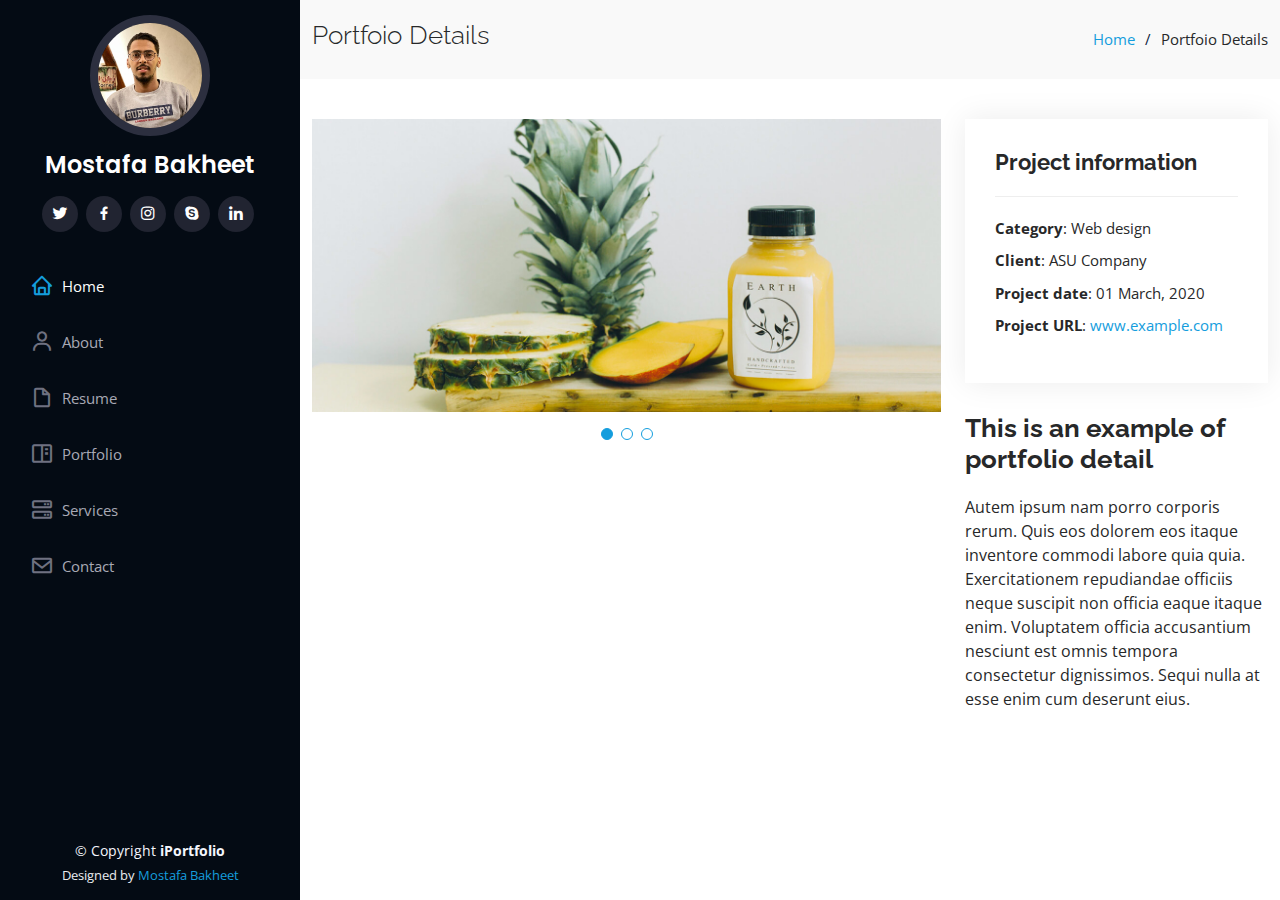
<file: portfolio-details.html>
<!DOCTYPE html>
<html lang="en">

<head>
    <meta charset="utf-8">
    <meta content="width=device-width, initial-scale=1.0" name="viewport">

    <title>Portfolio Details - iPortfolio Bootstrap Template</title>
    <meta content="" name="description">
    <meta content="" name="keywords">

    <!-- Favicons -->
    <link href="assets/img/favicon.png" rel="icon">
    <link href="assets/img/apple-touch-icon.png" rel="apple-touch-icon">

    <!-- Google Fonts -->
    <link href="https://fonts.googleapis.com/css?family=Open+Sans:300,300i,400,400i,600,600i,700,700i|Raleway:300,300i,400,400i,500,500i,600,600i,700,700i|Poppins:300,300i,400,400i,500,500i,600,600i,700,700i" rel="stylesheet">

    <!-- Vendor CSS Files -->
    <link href="assets/vendor/aos/aos.css" rel="stylesheet">
    <link href="assets/vendor/bootstrap/css/bootstrap.min.css" rel="stylesheet">
    <link href="assets/vendor/bootstrap-icons/bootstrap-icons.css" rel="stylesheet">
    <link href="assets/vendor/boxicons/css/boxicons.min.css" rel="stylesheet">
    <link href="assets/vendor/glightbox/css/glightbox.min.css" rel="stylesheet">
    <link href="assets/vendor/swiper/swiper-bundle.min.css" rel="stylesheet">

    <!-- Template Main CSS File -->
    <link href="assets/css/style.css" rel="stylesheet">


</head>

<body>

    <!-- ======= Mobile nav toggle button ======= -->
    <i class="bi bi-list mobile-nav-toggle d-xl-none"></i>

    <!-- ======= Header ======= -->
    <header id="header">
        <div class="d-flex flex-column">

            <div class="profile">
                <img src="assets/img/profile-img.jpg" alt="" class="img-fluid rounded-circle">
                <h1 class="text-light"><a href="index.html">Mostafa Bakheet </a></h1>
                <div class="social-links mt-3 text-center">
                    <a href="#" class="twitter"><i class="bx bxl-twitter"></i></a>
                    <a href="#" class="facebook"><i class="bx bxl-facebook"></i></a>
                    <a href="#" class="instagram"><i class="bx bxl-instagram"></i></a>
                    <a href="#" class="google-plus"><i class="bx bxl-skype"></i></a>
                    <a href="#" class="linkedin"><i class="bx bxl-linkedin"></i></a>
                </div>
            </div>

            <nav id="navbar" class="nav-menu navbar">
                <ul>
                    <li><a href="#hero" class="nav-link scrollto active"><i class="bx bx-home"></i> <span>Home</span></a></li>
                    <li><a href="#about" class="nav-link scrollto"><i class="bx bx-user"></i> <span>About</span></a></li>
                    <li><a href="#resume" class="nav-link scrollto"><i class="bx bx-file-blank"></i> <span>Resume</span></a></li>
                    <li><a href="#portfolio" class="nav-link scrollto"><i class="bx bx-book-content"></i> <span>Portfolio</span></a></li>
                    <li><a href="#services" class="nav-link scrollto"><i class="bx bx-server"></i> <span>Services</span></a></li>
                    <li><a href="#contact" class="nav-link scrollto"><i class="bx bx-envelope"></i> <span>Contact</span></a></li>
                </ul>
            </nav>
            <!-- .nav-menu -->
        </div>
    </header>
    <!-- End Header -->

    <main id="main">

        <!-- ======= Breadcrumbs ======= -->
        <section id="breadcrumbs" class="breadcrumbs">
            <div class="container">

                <div class="d-flex justify-content-between align-items-center">
                    <h2>Portfoio Details</h2>
                    <ol>
                        <li><a href="index.html">Home</a></li>
                        <li>Portfoio Details</li>
                    </ol>
                </div>

            </div>
        </section>
        <!-- End Breadcrumbs -->

        <!-- ======= Portfolio Details Section ======= -->
        <section id="portfolio-details" class="portfolio-details">
            <div class="container">

                <div class="row gy-4">

                    <div class="col-lg-8">
                        <div class="portfolio-details-slider swiper">
                            <div class="swiper-wrapper align-items-center">

                                <div class="swiper-slide">
                                    <img src="assets/img/portfolio/portfolio-details-1.jpg" alt="">
                                </div>

                                <div class="swiper-slide">
                                    <img src="assets/img/portfolio/portfolio-details-2.jpg" alt="">
                                </div>

                                <div class="swiper-slide">
                                    <img src="assets/img/portfolio/portfolio-details-3.jpg" alt="">
                                </div>

                            </div>
                            <div class="swiper-pagination"></div>
                        </div>
                    </div>

                    <div class="col-lg-4">
                        <div class="portfolio-info">
                            <h3>Project information</h3>
                            <ul>
                                <li><strong>Category</strong>: Web design</li>
                                <li><strong>Client</strong>: ASU Company</li>
                                <li><strong>Project date</strong>: 01 March, 2020</li>
                                <li><strong>Project URL</strong>: <a href="#">www.example.com</a></li>
                            </ul>
                        </div>
                        <div class="portfolio-description">
                            <h2>This is an example of portfolio detail</h2>
                            <p>
                                Autem ipsum nam porro corporis rerum. Quis eos dolorem eos itaque inventore commodi labore quia quia. Exercitationem repudiandae officiis neque suscipit non officia eaque itaque enim. Voluptatem officia accusantium nesciunt est omnis tempora consectetur
                                dignissimos. Sequi nulla at esse enim cum deserunt eius.
                            </p>
                        </div>
                    </div>

                </div>

            </div>
        </section>
        <!-- End Portfolio Details Section -->

    </main>
    <!-- End #main -->

    <!-- ======= Footer ======= -->
    <footer id="footer">
        <div class="container">
            <div class="copyright">
                &copy; Copyright <strong><span>iPortfolio</span></strong>
            </div>
            <div class="credits">

                Designed by
                <a href="">Mostafa Bakheet</a>
            </div>
        </div>
    </footer>
    <!-- End  Footer -->

    <a href="# " class="back-to-top d-flex align-items-center justify-content-center "><i class="bi bi-arrow-up-short "></i></a>

    <!-- Vendor JS Files -->
    <script src="assets/vendor/purecounter/purecounter_vanilla.js "></script>
    <script src="assets/vendor/aos/aos.js "></script>
    <script src="assets/vendor/bootstrap/js/bootstrap.bundle.min.js "></script>
    <script src="assets/vendor/glightbox/js/glightbox.min.js "></script>
    <script src="assets/vendor/isotope-layout/isotope.pkgd.min.js "></script>
    <script src="assets/vendor/swiper/swiper-bundle.min.js "></script>
    <script src="assets/vendor/typed.js/typed.min.js "></script>
    <script src="assets/vendor/waypoints/noframework.waypoints.js "></script>
    <script src="assets/vendor/php-email-form/validate.js "></script>

    <!-- Template Main JS File -->
    <script src="assets/js/main.js "></script>

</body>

</html>
</file>
<file: assets/css/style.css>
.back-to-top,
.mobile-nav-toggle {
    right: 15px;
    transition: .4s;
    width: 40px;
    height: 40px
}

#header .profile h1,
#hero p {
    font-family: Poppins, sans-serif
}

.mobile-nav-active,
.testimonials .testimonials-carousel,
.testimonials .testimonials-slider,
section {
    overflow: hidden
}

#footer,
#header {
    position: fixed;
    bottom: 0;
    width: 300px;
    background: #040b14
}

body {
    font-family: "Open Sans", sans-serif;
    color: #272829
}

.facts .count-box p,
h1,
h2,
h3,
h4,
h5,
h6 {
    font-family: Raleway, sans-serif
}

a {
    color: #149ddd;
    text-decoration: none
}

a:hover {
    color: #37b3ed;
    text-decoration: none
}

.back-to-top {
    position: fixed;
    visibility: hidden;
    opacity: 0;
    bottom: 15px;
    z-index: 996;
    background: #149ddd;
    border-radius: 50px
}

.back-to-top i {
    font-size: 28px;
    color: #fff;
    line-height: 0
}

.back-to-top:hover {
    background: #2eafec;
    color: #fff
}

.back-to-top.active {
    visibility: visible;
    opacity: 1
}

#header {
    top: 0;
    left: 0;
    transition: .5s;
    z-index: 9997;
    padding: 0 15px;
    overflow-y: auto
}

#header .profile img {
    margin: 15px auto;
    display: block;
    width: 120px;
    border: 8px solid #2c2f3f
}

#header .profile h1 {
    font-size: 24px;
    margin: 0;
    padding: 0;
    font-weight: 600;
    -moz-text-align-last: center;
    text-align-last: center
}

#header .profile h1 a,
#header .profile h1 a:hover {
    color: #fff;
    text-decoration: none
}

#header .profile .social-links a {
    font-size: 18px;
    display: inline-block;
    background: #212431;
    color: #fff;
    line-height: 1;
    padding: 8px 0;
    margin-right: 4px;
    border-radius: 50%;
    text-align: center;
    width: 36px;
    height: 36px;
    transition: .3s
}

#header .profile .social-links a:hover {
    background: #149ddd;
    color: #fff;
    text-decoration: none
}

#main {
    margin-left: 300px
}

.nav-menu {
    padding: 30px 0 0
}

.nav-menu * {
    margin: 0;
    padding: 0;
    list-style: none
}

.nav-menu>ul>li {
    position: relative;
    white-space: nowrap
}

.nav-menu a,
.nav-menu a:focus {
    display: flex;
    align-items: center;
    color: #a8a9b4;
    padding: 12px 15px;
    margin-bottom: 8px;
    transition: .3s;
    font-size: 15px
}

.nav-menu a i,
.nav-menu a:focus i {
    font-size: 24px;
    padding-right: 8px;
    color: #6f7180
}

.nav-menu .active,
.nav-menu .active:focus,
.nav-menu a:hover,
.nav-menu li:hover>a {
    text-decoration: none;
    color: #fff
}

.nav-menu .active i,
.nav-menu .active:focus i,
.nav-menu a:hover i,
.nav-menu li:hover>a i,
.portfolio #portfolio-flters li.filter-active,
.portfolio #portfolio-flters li:hover,
.services .icon-box:hover .icon i,
.services .title a:hover {
    color: #149ddd
}

.mobile-nav-toggle {
    position: fixed;
    top: 15px;
    z-index: 9998;
    border: 0;
    font-size: 24px;
    outline: 0!important;
    background-color: #149ddd;
    color: #fff;
    display: inline-flex;
    align-items: center;
    justify-content: center;
    line-height: 0;
    border-radius: 50px;
    cursor: pointer
}

.mobile-nav-active #header {
    left: 0
}

#hero {
    width: 100%;
    height: 100vh;
    background: url("../img/hero-bg.jpg") top center/cover
}

#hero:before {
    content: "";
    background: rgba(5, 13, 24, .3);
    position: absolute;
    bottom: 0;
    top: 0;
    left: 0;
    right: 0;
    z-index: 1
}

#hero .hero-container {
    position: relative;
    z-index: 2;
    min-width: 300px
}

#hero h1 {
    margin: 0 0 10px;
    font-size: 64px;
    font-weight: 700;
    line-height: 56px;
    color: #fff
}

#hero p {
    color: #fff;
    margin-bottom: 50px;
    font-size: 26px
}

#hero p span {
    color: #fff;
    padding-bottom: 4px;
    letter-spacing: 1px;
    border-bottom: 3px solid #149ddd
}

@media (min-width:1024px) {
    #hero {
        background-attachment: fixed
    }
}

section {
    padding: 60px 0
}

.section-bg {
    background: #f5f8fd
}

.facts,
.section-title {
    padding-bottom: 30px
}

.section-title h2 {
    font-size: 32px;
    font-weight: 700;
    margin-bottom: 20px;
    padding-bottom: 20px;
    position: relative;
    color: #173b6c
}

.section-title h2::after {
    content: "";
    position: absolute;
    display: block;
    width: 50px;
    height: 3px;
    background: #149ddd;
    bottom: 0;
    left: 0
}

.about .content p:last-child,
.section-title p {
    margin-bottom: 0
}

.about .content h3 {
    font-weight: 700;
    font-size: 26px;
    color: #173b6c
}

.about .content ul {
    list-style: none;
    padding: 0
}

.about .content ul li {
    margin-bottom: 20px;
    display: flex;
    align-items: center
}

.about .content ul strong {
    margin-right: 10px
}

.about .content ul i {
    font-size: 16px;
    margin-right: 5px;
    color: #149ddd;
    line-height: 0
}

.facts .count-box {
    padding: 30px;
    width: 100%
}

.facts .count-box i {
    display: block;
    font-size: 44px;
    color: #149ddd;
    float: left;
    line-height: 0
}

.facts .count-box span {
    font-size: 48px;
    line-height: 40px;
    display: block;
    font-weight: 700;
    color: #050d18;
    margin-left: 60px
}

.facts .count-box p {
    padding: 15px 0 0;
    margin: 0 0 0 60px;
    font-size: 14px;
    color: #122f57
}

.facts .count-box a,
.resume .resume-item h4,
.skills .progress .skill {
    font-family: Poppins, sans-serif;
    font-weight: 600
}

.facts .count-box a {
    display: block;
    margin-top: 20px;
    color: #122f57;
    font-size: 15px;
    transition: .3s ease-in-out
}

.facts .count-box a:hover {
    color: #1f5297
}

.skills .progress {
    height: 60px;
    display: block;
    background: 0 0;
    border-radius: 0
}

.skills .progress .skill {
    padding: 0;
    margin: 0 0 6px;
    text-transform: uppercase;
    display: block;
    color: #050d18
}

.skills .progress .skill .val {
    float: right;
    font-style: normal
}

.skills .progress-bar-wrap {
    background: #dce8f8;
    height: 10px
}

.skills .progress-bar {
    width: 1px;
    height: 10px;
    transition: .9s;
    background-color: #149ddd
}

.resume .resume-title {
    font-size: 26px;
    font-weight: 700;
    margin-top: 20px;
    margin-bottom: 20px;
    color: #050d18
}

.resume .resume-item {
    padding: 0 0 20px 20px;
    margin-top: -2px;
    border-left: 2px solid #1f5297;
    position: relative
}

.resume .resume-item h4 {
    line-height: 18px;
    font-size: 18px;
    text-transform: uppercase;
    color: #050d18;
    margin-bottom: 10px
}

.resume .resume-item h5 {
    font-size: 16px;
    background: #e4edf9;
    padding: 5px 15px;
    display: inline-block;
    font-weight: 600;
    margin-bottom: 10px
}

.resume .resume-item ul {
    padding-left: 20px
}

.resume .resume-item ul li {
    padding-bottom: 10px
}

.resume .resume-item:last-child {
    padding-bottom: 0
}

.resume .resume-item::before {
    content: "";
    position: absolute;
    width: 16px;
    height: 16px;
    border-radius: 50px;
    left: -9px;
    top: 0;
    background: #fff;
    border: 2px solid #1f5297
}

.portfolio .portfolio-item {
    margin-bottom: 30px
}

.portfolio #portfolio-flters {
    padding: 2px 15px;
    margin: 0 auto 35px;
    list-style: none;
    text-align: center;
    background: #fff;
    border-radius: 50px
}

.portfolio #portfolio-flters li {
    cursor: pointer;
    display: inline-block;
    padding: 10px 15px 8px;
    font-size: 14px;
    font-weight: 600;
    line-height: 1;
    text-transform: uppercase;
    color: #272829;
    margin-bottom: 5px;
    transition: .3s ease-in-out
}

.portfolio #portfolio-flters li:last-child {
    margin-right: 0
}

.portfolio .portfolio-wrap {
    transition: .3s;
    position: relative;
    overflow: hidden;
    z-index: 1
}

.portfolio .portfolio-wrap::before {
    content: "";
    background: rgba(255, 255, 255, .5);
    position: absolute;
    left: 0;
    right: 0;
    top: 0;
    bottom: 0;
    transition: .3s ease-in-out;
    z-index: 2;
    opacity: 0
}

.portfolio .portfolio-wrap .portfolio-links {
    opacity: 1;
    left: 0;
    right: 0;
    bottom: -60px;
    z-index: 3;
    position: absolute;
    transition: .3s ease-in-out;
    display: flex;
    justify-content: center
}

.portfolio .portfolio-wrap .portfolio-links a {
    color: #fff;
    font-size: 28px;
    text-align: center;
    background: rgba(20, 157, 221, .75);
    transition: .3s;
    width: 50%
}

.portfolio .portfolio-wrap .portfolio-links a:hover {
    background: rgba(20, 157, 221, .95)
}

.portfolio .portfolio-wrap .portfolio-links a+a {
    border-left: 1px solid #37b3ed
}

.portfolio .portfolio-wrap:hover::before {
    top: 0;
    left: 0;
    right: 0;
    bottom: 0;
    opacity: 1
}

.portfolio .portfolio-wrap:hover .portfolio-links {
    opacity: 1;
    bottom: 0
}

.portfolio-details {
    padding-top: 40px
}

.portfolio-details .portfolio-details-slider img {
    width: 100%
}

.portfolio-details .portfolio-details-slider .swiper-pagination,
.testimonials .swiper-pagination {
    margin-top: 20px;
    position: relative
}

.portfolio-details .portfolio-details-slider .swiper-pagination .swiper-pagination-bullet,
.testimonials .swiper-pagination .swiper-pagination-bullet {
    width: 12px;
    height: 12px;
    background-color: #fff;
    opacity: 1;
    border: 1px solid #149ddd
}

.portfolio-details .portfolio-details-slider .swiper-pagination .swiper-pagination-bullet-active,
.testimonials .swiper-pagination .swiper-pagination-bullet-active {
    background-color: #149ddd
}

.portfolio-details .portfolio-info {
    padding: 30px;
    box-shadow: 0 0 30px rgba(5, 13, 24, .08)
}

.portfolio-details .portfolio-info h3 {
    font-size: 22px;
    font-weight: 700;
    margin-bottom: 20px;
    padding-bottom: 20px;
    border-bottom: 1px solid #eee
}

.portfolio-details .portfolio-info ul {
    list-style: none;
    padding: 0;
    font-size: 15px
}

.portfolio-details .portfolio-info ul li+li {
    margin-top: 10px
}

.portfolio-details .portfolio-description {
    padding-top: 30px
}

.portfolio-details .portfolio-description h2 {
    font-size: 26px;
    font-weight: 700;
    margin-bottom: 20px
}

.portfolio-details .portfolio-description p {
    padding: 0
}

.services .icon-box {
    margin-bottom: 20px
}

.services .icon {
    float: left;
    display: flex;
    align-items: center;
    justify-content: center;
    width: 54px;
    height: 54px;
    background: #149ddd;
    border-radius: 50%;
    transition: .5s;
    border: 1px solid #149ddd
}

.contact .info,
.contact .php-email-form {
    width: 100%;
    padding: 30px;
    box-shadow: 0 0 24px 0 rgba(0, 0, 0, .12)
}

.services .icon i {
    color: #fff;
    font-size: 24px;
    line-height: 0
}

.services .icon-box:hover .icon {
    background: #fff
}

.services .title {
    margin-left: 80px;
    font-weight: 700;
    margin-bottom: 15px;
    font-size: 18px
}

.services .title a {
    color: #343a40
}

.services .description {
    margin-left: 80px;
    line-height: 24px;
    font-size: 14px
}

.testimonials .testimonial-item {
    box-sizing: content-box;
    text-align: center;
    min-height: 320px
}

.testimonials .testimonial-item .testimonial-img {
    width: 90px;
    border-radius: 50%;
    margin: 0 auto
}

.testimonials .testimonial-item h3 {
    font-size: 18px;
    font-weight: 700;
    margin: 10px 0 5px;
    color: #111
}

.testimonials .testimonial-item h4 {
    font-size: 14px;
    color: #999;
    margin: 0
}

.testimonials .testimonial-item .quote-icon-left,
.testimonials .testimonial-item .quote-icon-right {
    color: #c3e8fa;
    font-size: 26px
}

.testimonials .testimonial-item .quote-icon-left {
    display: inline-block;
    left: -5px;
    position: relative
}

.testimonials .testimonial-item .quote-icon-right {
    display: inline-block;
    right: -5px;
    position: relative;
    top: 10px
}

.testimonials .testimonial-item p {
    font-style: italic;
    margin: 0 15px 35px;
    padding: 20px;
    background: #fff;
    position: relative;
    border-radius: 6px;
    box-shadow: 0 2px 15px rgba(0, 0, 0, .1)
}

.testimonials .testimonial-item p::after {
    content: "";
    width: 0;
    height: 0;
    border-top: 20px solid #fff;
    border-right: 20px solid transparent;
    border-left: 20px solid transparent;
    position: absolute;
    bottom: -20px;
    left: calc(50% - 20px)
}

.contact {
    padding-bottom: 130px
}

.contact .info {
    background: #fff
}

.contact .info i {
    font-size: 20px;
    color: #149ddd;
    float: left;
    width: 44px;
    height: 44px;
    background: #dff3fc;
    display: flex;
    justify-content: center;
    align-items: center;
    border-radius: 50px;
    transition: .3s ease-in-out
}

.contact .info h4 {
    padding: 0 0 0 60px;
    font-size: 22px;
    font-weight: 600;
    margin-bottom: 5px;
    color: #050d18
}

.contact .info p {
    padding: 0 0 10px 60px;
    margin-bottom: 20px;
    font-size: 14px;
    color: #173b6c
}

.contact .info .email p {
    padding-top: 5px
}

.contact .info .social-links {
    padding-left: 60px
}

.contact .info .social-links a {
    font-size: 18px;
    display: inline-block;
    background: #333;
    color: #fff;
    line-height: 1;
    padding: 8px 0;
    border-radius: 50%;
    text-align: center;
    width: 36px;
    height: 36px;
    transition: .3s;
    margin-right: 10px
}

.contact .info .address:hover i,
.contact .info .email:hover i,
.contact .info .phone:hover i,
.contact .info .social-links a:hover {
    background: #149ddd;
    color: #fff
}

.contact .php-email-form {
    background: #fff
}

.contact .php-email-form .form-group,
.contact .php-email-form label {
    padding-bottom: 8px
}

.contact .php-email-form .validate {
    display: none;
    color: red;
    margin: 0 0 15px;
    font-weight: 400;
    font-size: 13px
}

.contact .php-email-form .error-message {
    display: none;
    color: #fff;
    background: #ed3c0d;
    text-align: left;
    padding: 15px;
    font-weight: 600
}

.contact .php-email-form .error-message br+br {
    margin-top: 25px
}

.contact .php-email-form .sent-message {
    display: none;
    color: #fff;
    background: #18d26e;
    text-align: center;
    padding: 15px;
    font-weight: 600
}

.contact .php-email-form .loading {
    display: none;
    background: #fff;
    text-align: center;
    padding: 15px
}

.contact .php-email-form .loading:before {
    content: "";
    display: inline-block;
    border-radius: 50%;
    width: 24px;
    height: 24px;
    margin: 0 10px -6px 0;
    border: 3px solid #18d26e;
    border-top-color: #eee;
    animation: 1s linear infinite animate-loading
}

.contact .php-email-form .form-group {
    margin-bottom: 15px
}

.contact .php-email-form input,
.contact .php-email-form textarea {
    border-radius: 0;
    box-shadow: none;
    font-size: 14px
}

.contact .php-email-form input {
    height: 44px
}

.contact .php-email-form textarea {
    padding: 10px 15px
}

.contact .php-email-form button[type=submit] {
    background: #149ddd;
    border: 0;
    padding: 10px 24px;
    color: #fff;
    transition: .4s;
    border-radius: 4px
}

.contact .php-email-form button[type=submit]:hover {
    background: #37b3ed
}

@keyframes animate-loading {
    0% {
        transform: rotate(0)
    }
    100% {
        transform: rotate(360deg)
    }
}

.breadcrumbs {
    padding: 20px 0;
    background: #f9f9f9
}

.breadcrumbs h2 {
    font-size: 26px;
    font-weight: 300
}

.breadcrumbs ol {
    display: flex;
    flex-wrap: wrap;
    list-style: none;
    padding: 0;
    margin: 0;
    font-size: 15px
}

.breadcrumbs ol li+li {
    padding-left: 10px
}

.breadcrumbs ol li+li::before {
    display: inline-block;
    padding-right: 10px;
    color: #0e2442;
    content: "/"
}

@media (max-width:768px) {
    #hero h1 {
        font-size: 28px;
        line-height: 36px
    }
    #hero h2 {
        font-size: 18px;
        line-height: 24px;
        margin-bottom: 30px
    }
    .breadcrumbs .d-flex {
        display: block!important
    }
    .breadcrumbs ol {
        display: block
    }
    .breadcrumbs ol li {
        display: inline-block
    }
}

#footer {
    padding: 15px;
    color: #f4f6fd;
    font-size: 14px;
    left: 0;
    z-index: 9999
}

#footer .copyright {
    text-align: center
}

#footer .credits {
    padding-top: 5px;
    text-align: center;
    font-size: 13px;
    color: #eaebf0
}

@media (max-width:1199px) {
    #header {
        left: -300px
    }
    #main {
        margin-left: 0
    }
    #footer {
        position: static;
        width: auto;
        padding-right: 20px 15px
    }
}
</file>
